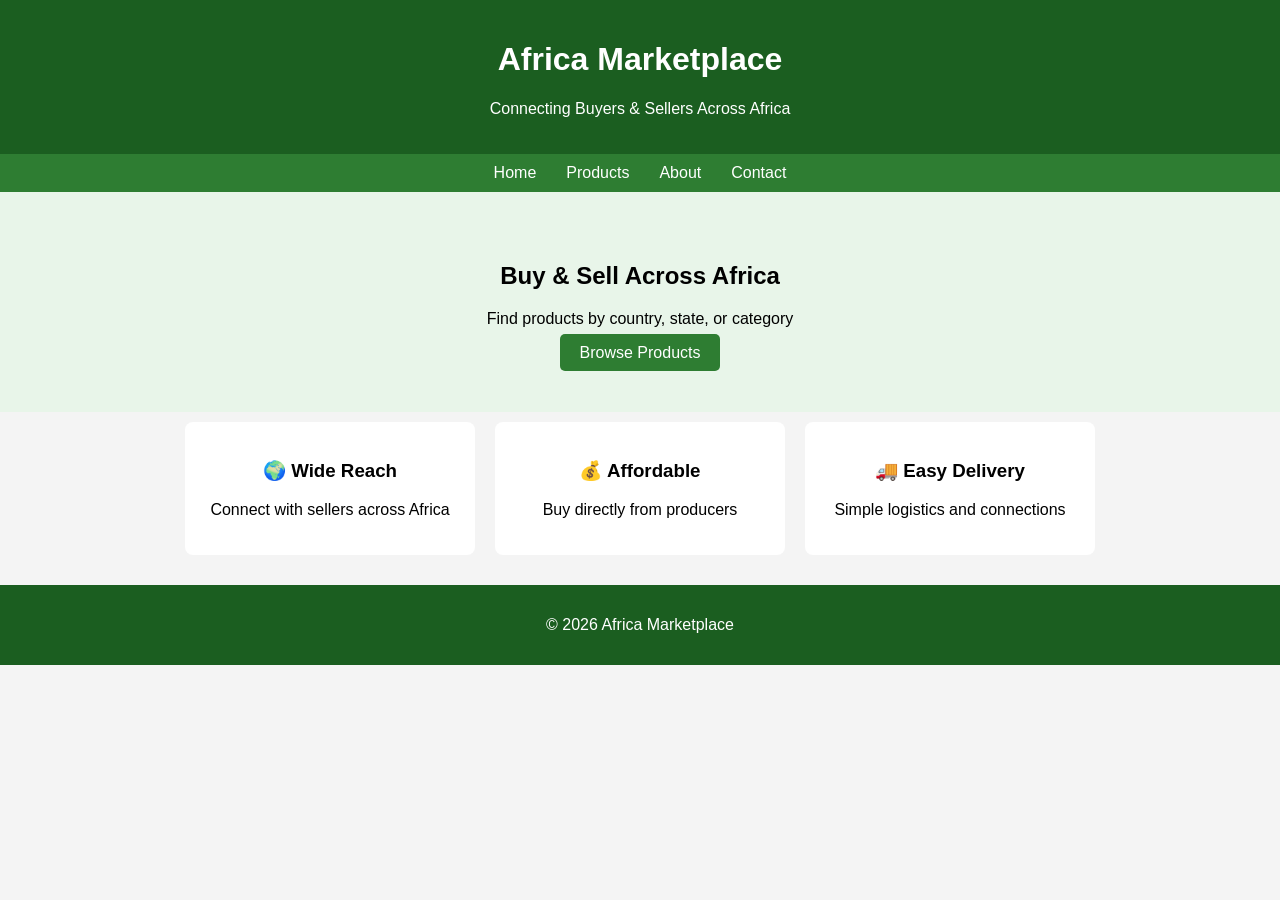
<file: index.html>
<!DOCTYPE html>
<html lang="en">
<head>
<meta charset="UTF-8">
<meta name="viewport" content="width=device-width, initial-scale=1.0">
<title>Africa Marketplace</title>
<link rel="stylesheet" href="style.css">
</head>

<body>

<header>
<h1>Africa Marketplace</h1>
<p>Connecting Buyers & Sellers Across Africa</p>
</header>

<nav>
<a href="index.html">Home</a>
<a href="products.html">Products</a>
<a href="about.html">About</a>
<a href="contact.html">Contact</a>
</nav>

<section class="hero">
<h2>Buy & Sell Across Africa</h2>
<p>Find products by country, state, or category</p>
<a href="products.html" class="btn">Browse Products</a>
</section>

<section class="features">
<div class="feature">
<h3>🌍 Wide Reach</h3>
<p>Connect with sellers across Africa</p>
</div>

<div class="feature">
<h3>💰 Affordable</h3>
<p>Buy directly from producers</p>
</div>

<div class="feature">
<h3>🚚 Easy Delivery</h3>
<p>Simple logistics and connections</p>
</div>
</section>

<footer>
<p>© 2026 Africa Marketplace</p>
</footer>

</body>
</html>
</file>
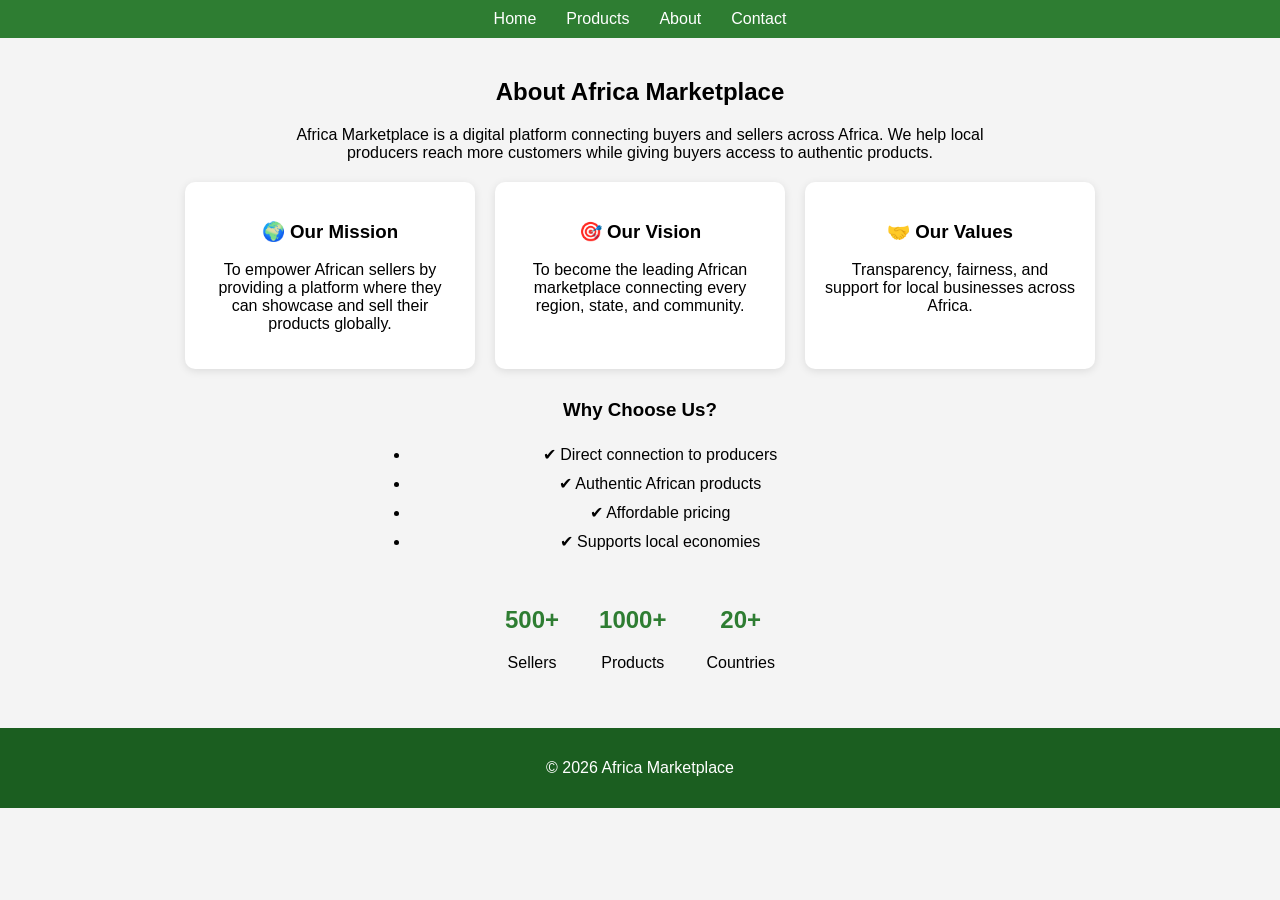
<file: about.html>
<!DOCTYPE html>
<html>
<head>
<meta name="viewport" content="width=device-width, initial-scale=1.0">
<title>About</title>
<link rel="stylesheet" href="style.css">
</head>

<body>

<nav>
<a href="index.html">Home</a>
<a href="products.html">Products</a>
<a href="about.html">About</a>
<a href="contact.html">Contact</a>
</nav>

<section class="page">

<h2>About Africa Marketplace</h2>

<p class="intro">
Africa Marketplace is a digital platform connecting buyers and sellers across Africa.
We help local producers reach more customers while giving buyers access to authentic products.
</p>

<!-- Mission, Vision -->
<div class="about-grid">

<div class="about-card">
<h3>🌍 Our Mission</h3>
<p>
To empower African sellers by providing a platform where they can showcase and sell their products globally.
</p>
</div>

<div class="about-card">
<h3>🎯 Our Vision</h3>
<p>
To become the leading African marketplace connecting every region, state, and community.
</p>
</div>

<div class="about-card">
<h3>🤝 Our Values</h3>
<p>
Transparency, fairness, and support for local businesses across Africa.
</p>
</div>

</div>

<!-- Why Choose Us -->
<h3 class="section-title">Why Choose Us?</h3>

<ul class="about-list">
<li>✔ Direct connection to producers</li>
<li>✔ Authentic African products</li>
<li>✔ Affordable pricing</li>
<li>✔ Supports local economies</li>
</ul>

<!-- Stats Section -->
<div class="stats">
<div>
<h2>500+</h2>
<p>Sellers</p>
</div>

<div>
<h2>1000+</h2>
<p>Products</p>
</div>

<div>
<h2>20+</h2>
<p>Countries</p>
</div>
</div>

</section>

<footer>
    <p>© 2026 Africa Marketplace</p>
    </footer>
</body>
</html>
</file>
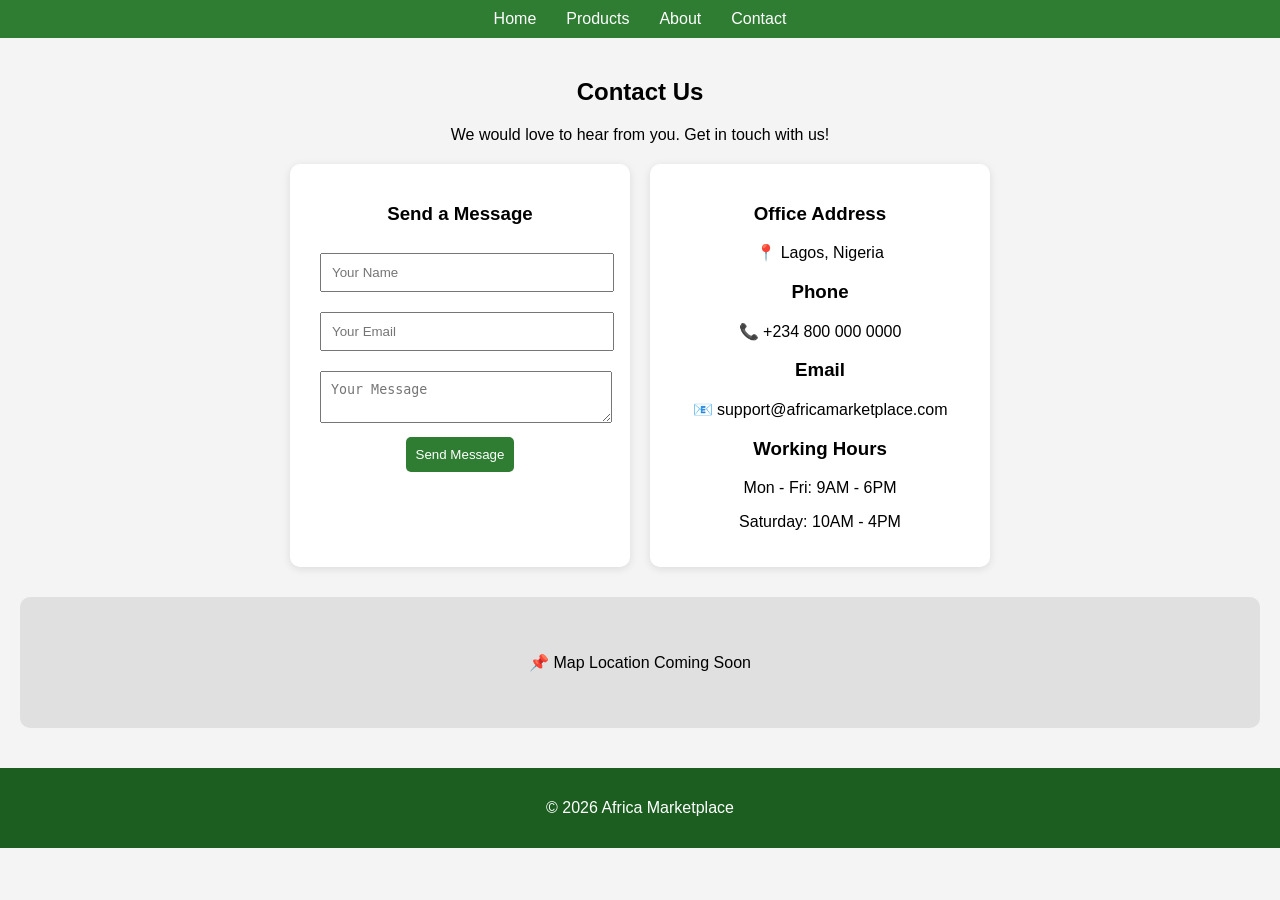
<file: contact.html>
<!DOCTYPE html>
<html>
<head>
<meta name="viewport" content="width=device-width, initial-scale=1.0">
<title>Contact</title>
<link rel="stylesheet" href="style.css">
</head>

<body>

<nav>
<a href="index.html">Home</a>
<a href="products.html">Products</a>
<a href="about.html">About</a>
<a href="contact.html">Contact</a>
</nav>

<section class="page">

<h2>Contact Us</h2>
<p class="intro">We would love to hear from you. Get in touch with us!</p>

<div class="contact-container">

<!-- Contact Form -->
<div class="contact-form">
<h3>Send a Message</h3>

<input type="text" placeholder="Your Name">
<input type="email" placeholder="Your Email">
<textarea placeholder="Your Message"></textarea>

<button>Send Message</button>
</div>

<!-- Contact Info -->
<div class="contact-info">

<h3>Office Address</h3>
<p>📍 Lagos, Nigeria</p>

<h3>Phone</h3>
<p>📞 +234 800 000 0000</p>

<h3>Email</h3>
<p>📧 support@africamarketplace.com</p>

<h3>Working Hours</h3>
<p>Mon - Fri: 9AM - 6PM</p>
<p>Saturday: 10AM - 4PM</p>

</div>

</div>

<!-- Map Section (placeholder) -->
<div class="map">
<p>📌 Map Location Coming Soon</p>
</div>

</section>

<footer>
    <p>© 2026 Africa Marketplace</p>
    </footer>
</body>
</html>
</file>
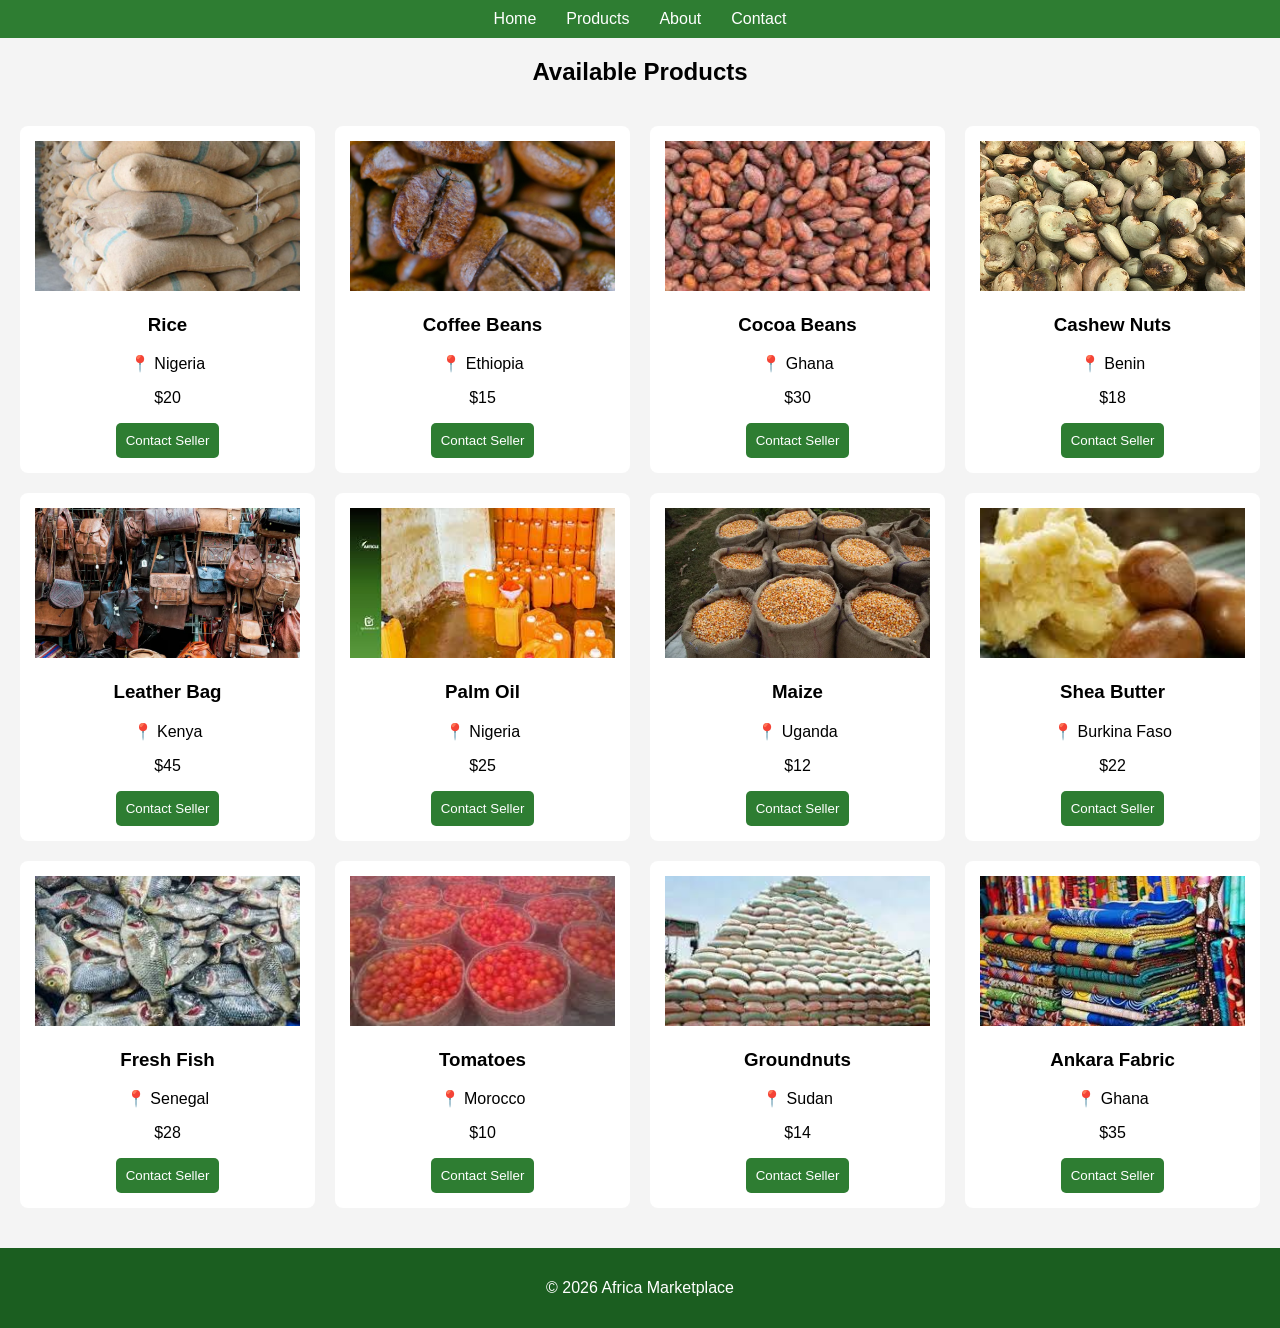
<file: products.html>
<!DOCTYPE html>
<html>

<head>
    <meta name="viewport" content="width=device-width, initial-scale=1.0">
    <title>Products</title>
    <link rel="stylesheet" href="style.css">
</head>

<body>

    <nav>
        <a href="index.html">Home</a>
        <a href="products.html">Products</a>
        <a href="about.html">About</a>
        <a href="contact.html">Contact</a>
    </nav>

    <h2 class="title">Available Products</h2>

    <div class="grid">

        <div class="card">
            <img src="images/rice.jpg">
            <h3>Rice</h3>
            <p class="location">📍 Nigeria</p>
            <p class="price">$20</p>
            <button>Contact Seller</button>
        </div>

        <div class="card">
            <img src="images/coffeebeans.jpg">
            <h3>Coffee Beans</h3>
            <p class="location">📍 Ethiopia</p>
            <p class="price">$15</p>
            <button>Contact Seller</button>
        </div>

        <div class="card">
            <img src="images/cocoabeans.jpg">
            <h3>Cocoa Beans</h3>
            <p class="location">📍 Ghana</p>
            <p class="price">$30</p>
            <button>Contact Seller</button>
        </div>

        <div class="card">
            <img src="images/cashew.jpg">
            <h3>Cashew Nuts</h3>
            <p class="location">📍 Benin</p>
            <p class="price">$18</p>
            <button>Contact Seller</button>
        </div>

        <div class="card">
            <img src="images/leather.webp">
            <h3>Leather Bag</h3>
            <p class="location">📍 Kenya</p>
            <p class="price">$45</p>
            <button>Contact Seller</button>
        </div>

        <div class="card">
            <img src="images/oil.jpg">
            <h3>Palm Oil</h3>
            <p class="location">📍 Nigeria</p>
            <p class="price">$25</p>
            <button>Contact Seller</button>
        </div>

        <div class="card">
            <img src="images/maize.webp">
            <h3>Maize</h3>
            <p class="location">📍 Uganda</p>
            <p class="price">$12</p>
            <button>Contact Seller</button>
        </div>

        <div class="card">
            <img src="images/Shea_Butter.jpg">
            <h3>Shea Butter</h3>
            <p class="location">📍 Burkina Faso</p>
            <p class="price">$22</p>
            <button>Contact Seller</button>
        </div>

        <div class="card">
            <img src="images/Fresh_Fish.jpg">
            <h3>Fresh Fish</h3>
            <p class="location">📍 Senegal</p>
            <p class="price">$28</p>
            <button>Contact Seller</button>
        </div>

        <div class="card">
            <img src="images/Tomatoes.jpg">
            <h3>Tomatoes</h3>
            <p class="location">📍 Morocco</p>
            <p class="price">$10</p>
            <button>Contact Seller</button>
        </div>

        <div class="card">
            <img src="images/Groundnuts.jpg">
            <h3>Groundnuts</h3>
            <p class="location">📍 Sudan</p>
            <p class="price">$14</p>
            <button>Contact Seller</button>
        </div>

        <div class="card">
            <img src="images/Ankara_Fabric.jpg">
            <h3>Ankara Fabric</h3>
            <p class="location">📍 Ghana</p>
            <p class="price">$35</p>
            <button>Contact Seller</button>
        </div>

    </div>
    <footer>
        <p>© 2026 Africa Marketplace</p>
    </footer>
</body>

</html>
</file>
<file: style.css>
body{
    margin:0;
    font-family:Arial;
    background:#f4f4f4;
    }
    
    /* Header */
    header{
    background:#1b5e20;
    /* background: #000; */
    color:white;
    text-align:center;
    padding:20px;
    }
    
    /* Navigation */
    nav{
    display:flex;
    justify-content:center;
    background:#2e7d32;
    /* background: #000; */
    flex-wrap:wrap;
    }
    
    nav a{
    color:white;
    padding:10px 15px;
    text-decoration:none;
    }
    
    nav a:hover{
    background:#1b5e20;
    }
    
    /* Hero */
    .hero{
    text-align:center;
    padding:50px;
    background:#e8f5e9;
    }
    
    .btn{
    background:#2e7d32;
    color:white;
    padding:10px 20px;
    text-decoration:none;
    border-radius:5px;
    }
    
    /* Features */
    .features{
    display:flex;
    flex-wrap:wrap;
    justify-content:center;
    }
    
    .feature{
    background:white;
    margin:10px;
    padding:20px;
    border-radius:8px;
    width:250px;
    text-align:center;
    }
    
    /* Products */
    .grid{
    display:grid;
    grid-template-columns:repeat(auto-fit,minmax(250px,1fr));
    gap:20px;
    padding:20px;
    }
    
    .card{
    background:white;
    padding:15px;
    border-radius:8px;
    text-align:center;
    }
    
    .card img{
    width:100%;
    height:150px;
    object-fit:cover;
    }
    
    .title{
    text-align:center;
    margin-top:20px;
    }
    
    /* Pages */
    .page{
    padding:20px;
    text-align:center;
    }
    
    /* Forms */
    input, textarea{
    width:90%;
    padding:10px;
    margin:10px;
    }
    
    button{
    background:#2e7d32;
    color:white;
    padding:10px;
    border:none;
    border-radius:5px;
    }

    /* Intro text */
.intro{
    max-width:700px;
    margin:auto;
    text-align:center;
    margin-bottom:20px;
    }
    
    /* About Page */
    .about-grid{
    display:flex;
    flex-wrap:wrap;
    justify-content:center;
    gap:20px;
    margin-top:20px;
    }
    
    .about-card{
    background:white;
    padding:20px;
    border-radius:10px;
    width:250px;
    text-align:center;
    box-shadow:0 2px 8px rgba(0,0,0,0.1);
    transition:0.3s;
    }
    
    .about-card:hover{
    transform:translateY(-5px);
    }
    
    .section-title{
    text-align:center;
    margin-top:30px;
    }
    
    .about-list{
    max-width:500px;
    margin:20px auto;
    line-height:1.8;
    }
    
    /* Stats */
    .stats{
    display:flex;
    justify-content:center;
    gap:40px;
    margin-top:30px;
    flex-wrap:wrap;
    text-align:center;
    }
    
    .stats h2{
    color:#2e7d32;
    }
    
    /* Contact Page */
    .contact-container{
    display:flex;
    flex-wrap:wrap;
    gap:20px;
    justify-content:center;
    margin-top:20px;
    }
    
    .contact-form, .contact-info{
    background:white;
    padding:20px;
    border-radius:10px;
    width:300px;
    box-shadow:0 2px 8px rgba(0,0,0,0.1);
    }
    
    .contact-form h3{
    text-align:center;
    }
    
    .map{
    margin-top:30px;
    background:#e0e0e0;
    padding:40px;
    text-align:center;
    border-radius:10px;
    }
    
    /* Footer */
    footer{
    text-align:center;
    padding:15px;
    background:#1b5e20;
    color:white;
    margin-top:20px;
    }
    
    /* Responsive */
    @media(max-width:768px){
    .hero{
    padding:30px;
    }
    .features{
    flex-direction:column;
    align-items:center;
    }
    }
</file>
